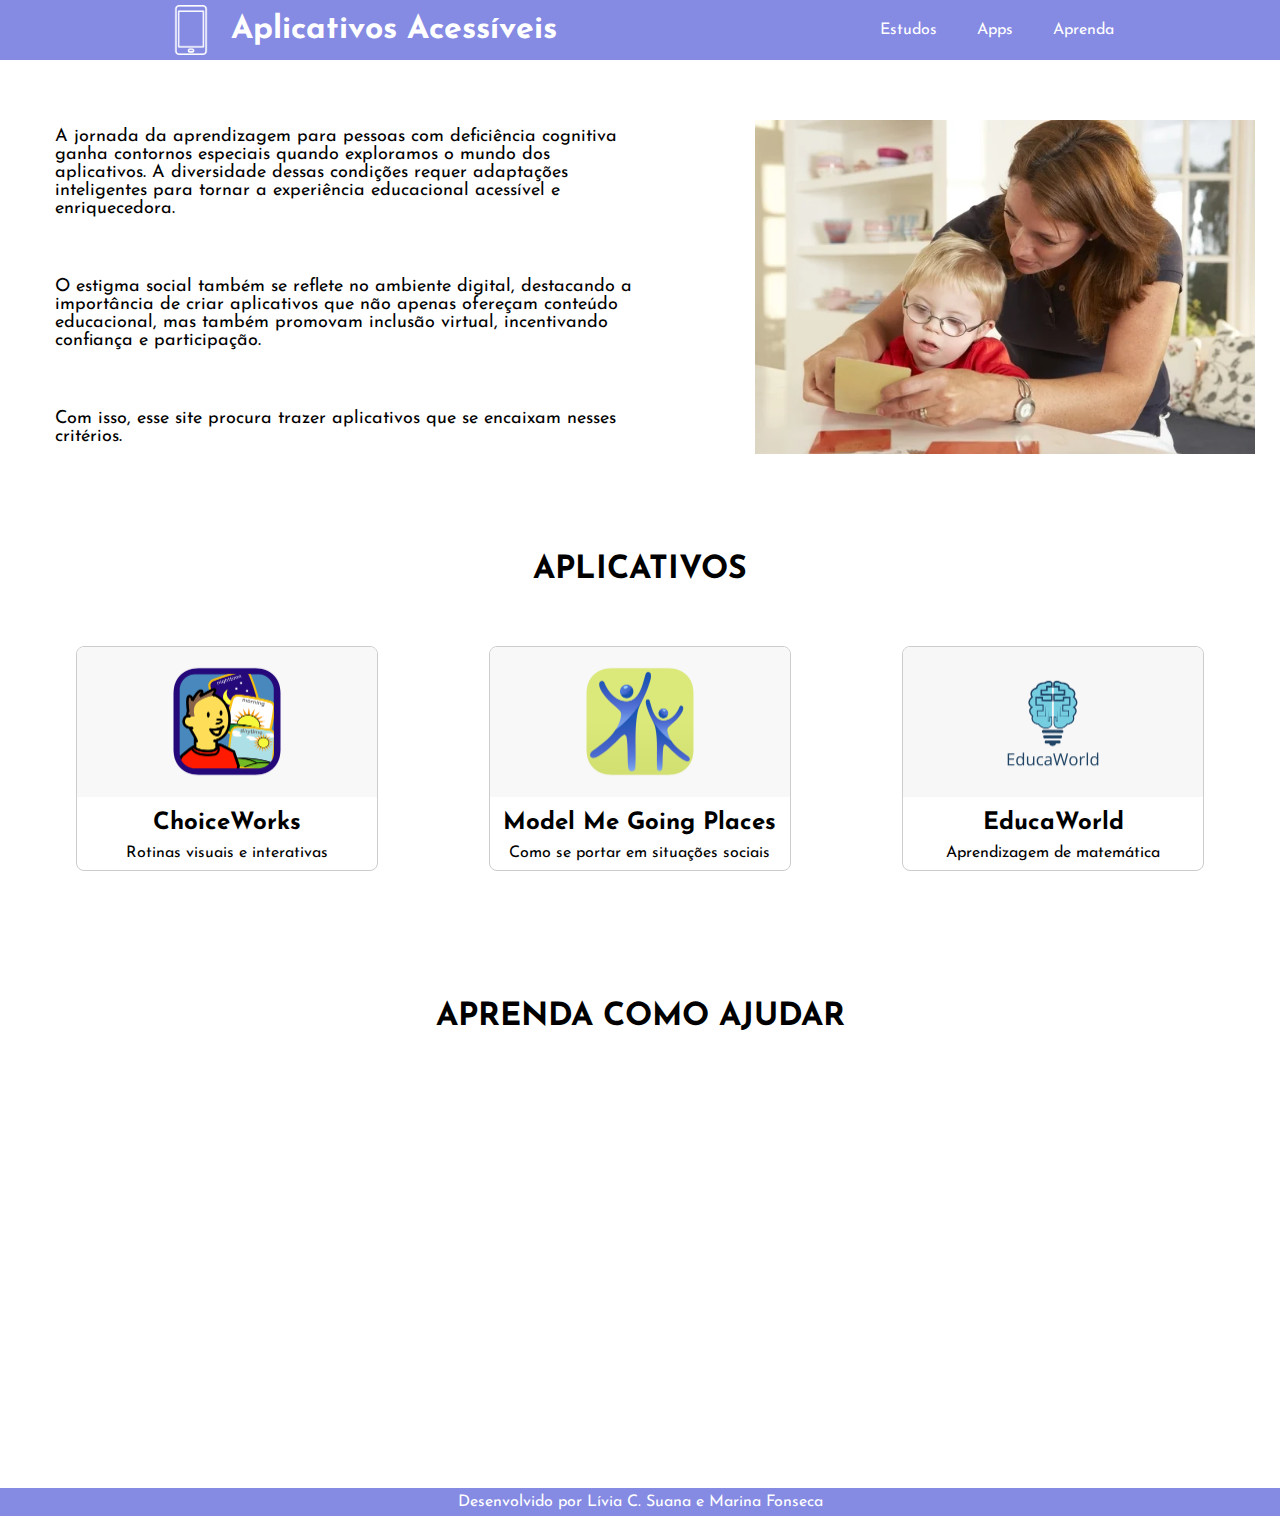
<file: index.html>
<!DOCTYPE html>
<html lang="pt-br">
<head>
    <meta charset="UTF-8">
    <meta name="viewport" content="width=device-width, initial-scale=1.0">
    <link rel="stylesheet" href="style.css">
    <link rel="shortcut icon" href="assets/celular.png" type="image/x-icon">
    <title>Aplicativos Acessíveis</title>
</head>
<header>
<div class="logoT">
    <img class="logo" src="./celular.png"><h1> Aplicativos Acessíveis </h1>
</div>

        <nav>
            <ul>
                <li><a href="#resumo">Estudos</a></li>
                <li><a href="#aplicativos">Apps</a></li>
                <li><a href="#aprenda">Aprenda</a></li>
            </ul>
        </nav>
</header>

<body>
<center>
    <div id="resumo">
        <div class="text">

        <p> A jornada da aprendizagem para pessoas com deficiência cognitiva ganha contornos especiais quando exploramos o mundo dos aplicativos. 
            A diversidade dessas condições requer adaptações inteligentes para tornar a experiência educacional acessível e enriquecedora.
        </p>

        <p>
            O estigma social também se reflete no ambiente digital, destacando a importância de criar aplicativos que não apenas ofereçam conteúdo educacional, 
            mas também promovam inclusão virtual, incentivando confiança e participação.
        </p>

        <p>
            Com isso, esse site procura trazer aplicativos que se encaixam nesses critérios.
        </p> 
    
    </div>
         <img class="img" src="./deficiencia-intelectual.webp" alt="">
    </div>
</center>
    <div id="aplicativos">

        <h1> APLICATIVOS </h1>

    <div class="appsCards">
        <a href="choice.html">
        <div class="card">
            <img src="./logoChoice.png" alt="Imagem 1">
            <h2>ChoiceWorks</h2>
            <p>Rotinas visuais e interativas</p>
          </div>
        </a>
        <a href="model.html">
        <div class="card">
            <img src="./logoModel.png" alt="Imagem 2">
            <h2>Model Me Going Places </h2>
            <p>Como se portar em situações sociais</p>
          </div>
        </a>
        <a href="educa.html">
        <div class="card">
            <img src="./logoEduca.png" alt="Imagem 3">
            <h2>EducaWorld</h2>
            <p>Aprendizagem de matemática</p>
          </div>
        </a>
    </div>
    </div>

    <div id="aprenda">
        <h1>APRENDA COMO AJUDAR</h1>
        <div class="videos">
            

            <iframe width="560" height="315" src="https://www.youtube.com/embed/oe_AZ_i1gx4?si=rZws8nEjv9FwVhfX" title="YouTube video player" frameborder="0" allow="accelerometer; autoplay; clipboard-write; encrypted-media; gyroscope; picture-in-picture; web-share" allowfullscreen></iframe>
        
            <iframe width="560" height="315" src="https://www.youtube.com/embed/0O4g5mBFAGw?si=q0X-h1hTiTns0DHV" title="YouTube video player" frameborder="0" allow="accelerometer; autoplay; clipboard-write; encrypted-media; gyroscope; picture-in-picture; web-share" allowfullscreen></iframe>
        </div>
    </div>
    
</body>


<footer> Desenvolvido por Lívia C. Suana e Marina Fonseca</footer>
</html>
</file>
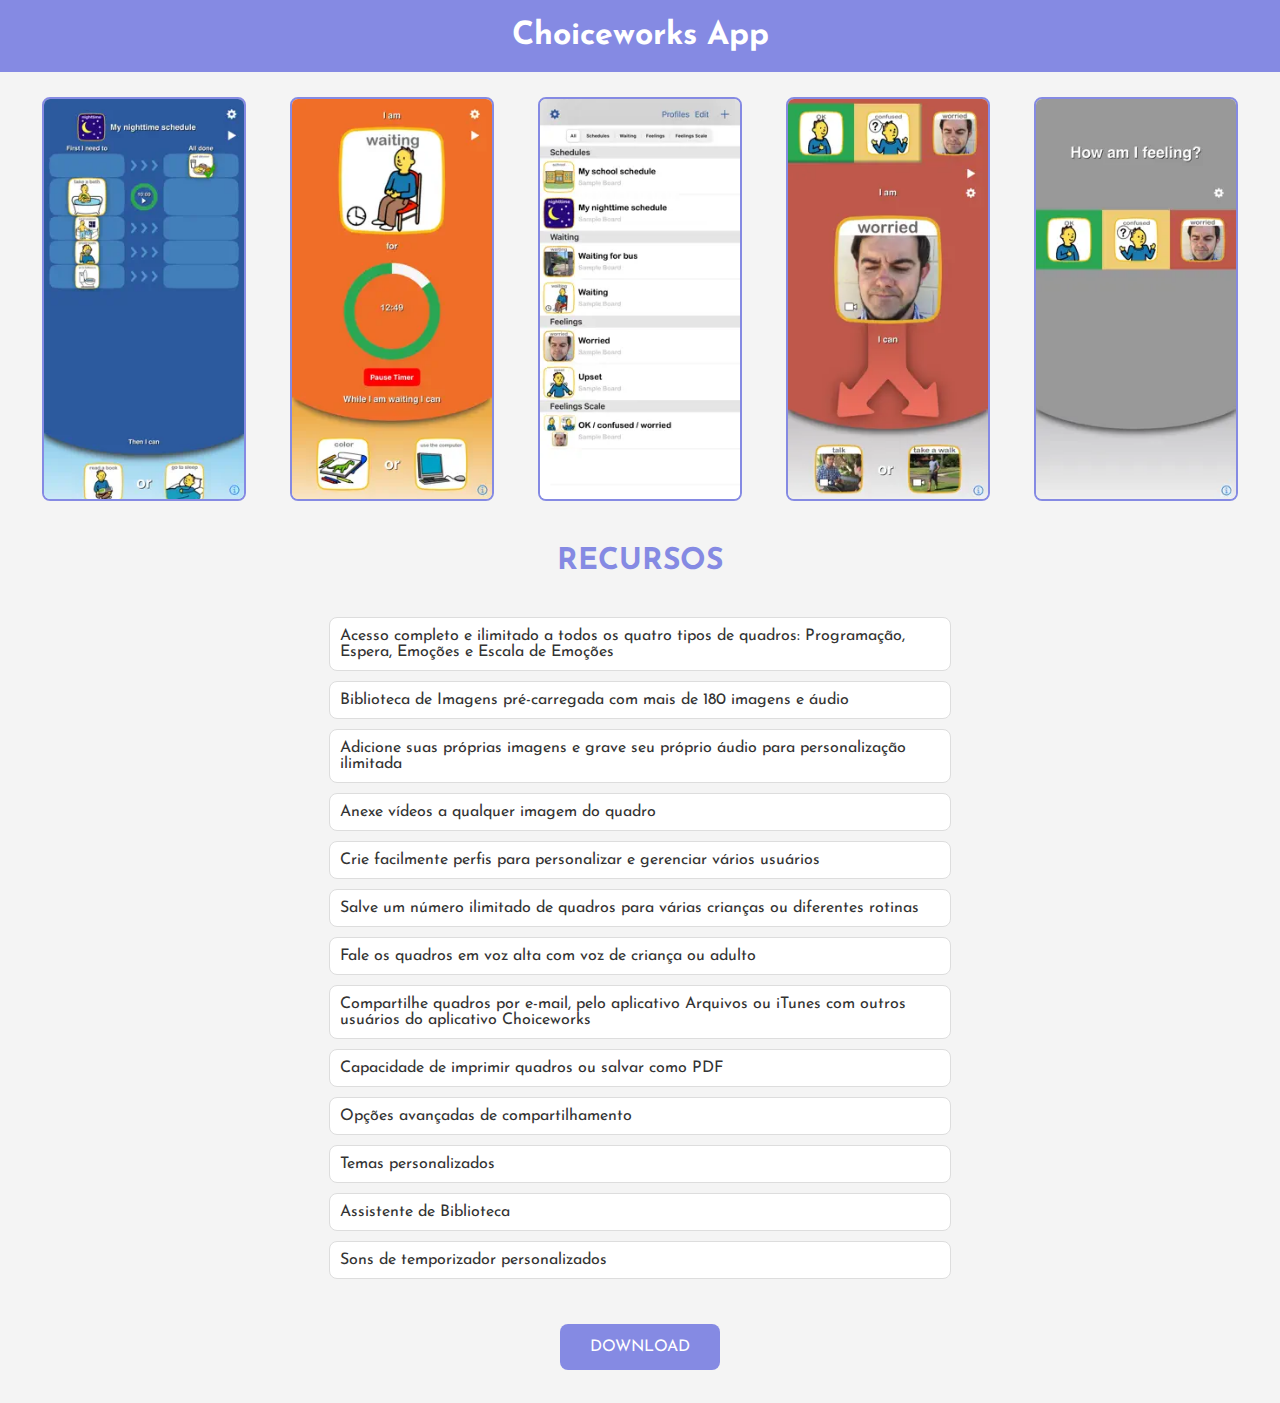
<file: choice.html>
<!DOCTYPE html>
<html lang="en">
<head>
    <meta charset="UTF-8">
    <meta name="viewport" content="width=device-width, initial-scale=1.0">
    <link rel="stylesheet" href="styleC.css">
    <title>ChoiceWorks</title>
</head>
<header>
    <h1>Choiceworks App</h1>
  </header>
<body>

      
        <div id="gallery">
          <img src="./img1C.jpg" alt="Screenshot 1">
          <img src="./img2C.webp" alt="Screenshot 2">
          <img src="./img3C.webp" alt="Screenshot 3">
          <img src="./img4C.webp" alt="Screenshot 4">
          <img src="./img5C.webp" alt="Screenshot 5">
        </div>
      
        <div id="app-features">
           <center> <h2>RECURSOS</h2></center>
            <ul>
                <li class="feature-box">Acesso completo e ilimitado a todos os quatro tipos de quadros: Programação, Espera, Emoções e Escala de Emoções</li>
                <li class="feature-box">Biblioteca de Imagens pré-carregada com mais de 180 imagens e áudio</li>
                <li class="feature-box">Adicione suas próprias imagens e grave seu próprio áudio para personalização ilimitada</li>
                <li class="feature-box">Anexe vídeos a qualquer imagem do quadro</li>
                <li class="feature-box">Crie facilmente perfis para personalizar e gerenciar vários usuários</li>
                <li class="feature-box">Salve um número ilimitado de quadros para várias crianças ou diferentes rotinas</li>
                <li class="feature-box">Fale os quadros em voz alta com voz de criança ou adulto</li>
                <li class="feature-box">Compartilhe quadros por e-mail, pelo aplicativo Arquivos ou iTunes com outros usuários do aplicativo Choiceworks</li>
                <li class="feature-box">Capacidade de imprimir quadros ou salvar como PDF</li>
                <li class="feature-box">Opções avançadas de compartilhamento</li>
                <li class="feature-box">Temas personalizados</li>
                <li class="feature-box">Assistente de Biblioteca</li>
                <li class="feature-box">Sons de temporizador personalizados</li>
            </ul>
          </div>

        
        <center>  <a id="download-button" href="https://apps.apple.com/us/app/choiceworks/id486210964" target="_blank">DOWNLOAD</a></center>
        <br><br><br>

          <script>
            document.getElementById('show-more').addEventListener('click', function() {
              document.getElementById('app-features').classList.toggle('expanded');
              this.innerHTML = this.innerHTML === 'Mostrar Mais' ? 'Mostrar Menos' : 'Mostrar Mais';
            });
          </script>
      
        
</body>
</html>
</file>
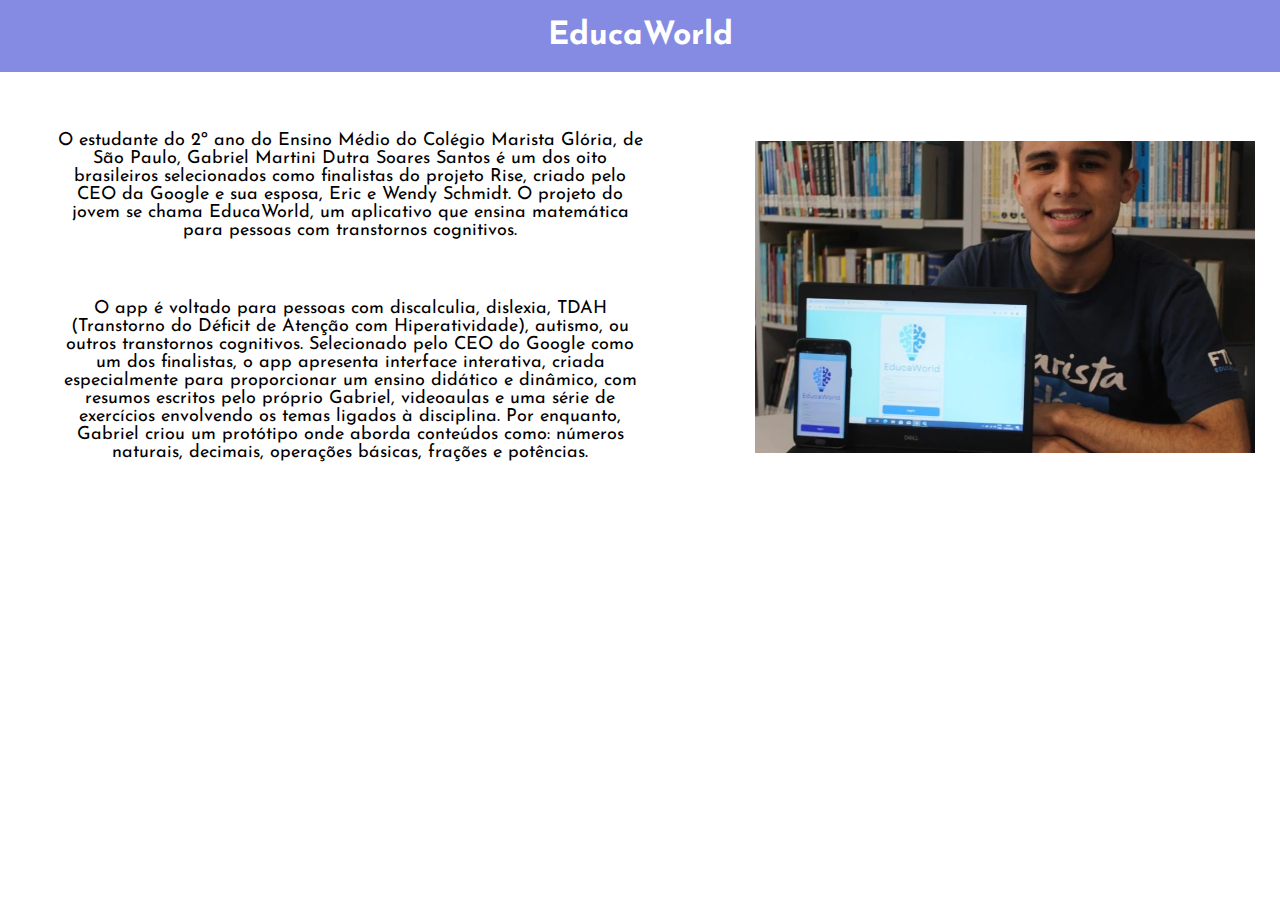
<file: educa.html>
<!DOCTYPE html>
<html lang="en">
<head>
    <meta charset="UTF-8">
    <meta name="viewport" content="width=device-width, initial-scale=1.0">
    <link rel="stylesheet" href="styleE.css">
    <title>EducaWorld</title>
</head>
<header>
    <h1>EducaWorld</h1>
  </header>
<body>

      <center>
    <div id="resumo">
        <div class="text">

        <p> O estudante do 2º ano do Ensino Médio do Colégio Marista Glória, de São Paulo, Gabriel Martini Dutra Soares Santos é um dos oito brasileiros selecionados como finalistas do projeto Rise, criado pelo CEO da Google e sua esposa, Eric e Wendy Schmidt. O projeto do jovem se chama EducaWorld, um aplicativo que ensina matemática para pessoas com transtornos cognitivos. 
        </p>

        <p>
            O app é voltado para pessoas com discalculia, dislexia, TDAH (Transtorno do Déficit de Atenção com Hiperatividade), autismo, ou outros transtornos cognitivos. Selecionado pelo CEO do Google como um dos finalistas, o app apresenta interface interativa, criada especialmente para proporcionar um ensino didático e dinâmico, com resumos escritos pelo próprio Gabriel, videoaulas e uma série de exercícios envolvendo os temas ligados à disciplina. Por enquanto, Gabriel criou um protótipo onde aborda conteúdos como: números naturais, decimais, operações básicas, frações e potências.

        </p>

        
    
    </div>
         <img class="img" src="./educa-world-ap.webp" alt="">
    </div>
</center>
        
</body>
</html>
</file>
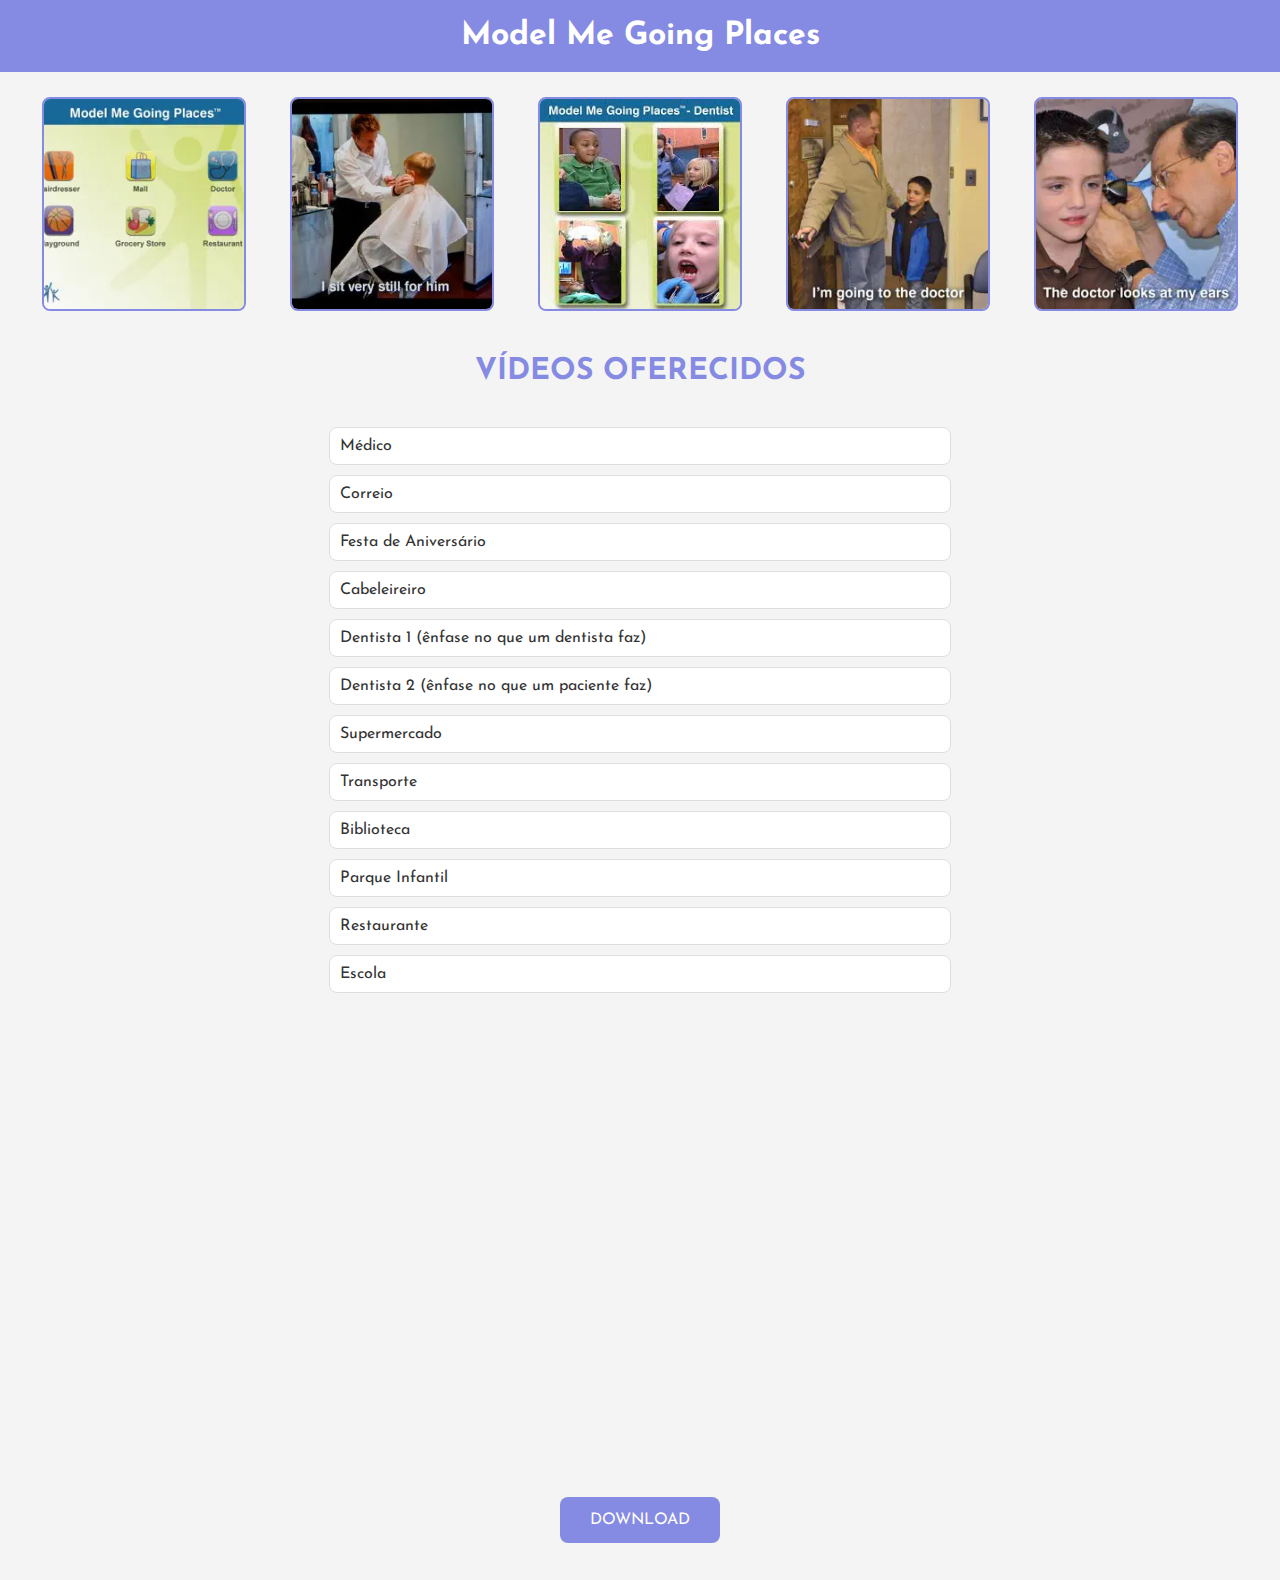
<file: model.html>
<!DOCTYPE html>
<html lang="en">
<head>
    <meta charset="UTF-8">
    <meta name="viewport" content="width=device-width, initial-scale=1.0">
    <link rel="stylesheet" href="styleM.css">
    <title>Model Me Going Places</title>
</head>
<header>
    <h1>Model Me Going Places</h1>
  </header>
<body>

      
        <div id="gallery">
          <img src="./img3M.webp" alt="Screenshot 1">
          <img src="./img2M.webp" alt="Screenshot 2">
          <img src="./img1M.jpeg" alt="Screenshot 3">
          <img src="./img4M.webp" alt="Screenshot 4">
          <img src="./img5M.webp" alt="Screenshot 5">
        </div>
      
        <div id="app-features">
           <center> <h2>VÍDEOS OFERECIDOS</h2></center>
           
           <ul>
             <li class="feature-box">Médico</li>
             <li class="feature-box">Correio</li>
             <li class="feature-box">Festa de Aniversário</li>
             <li class="feature-box">Cabeleireiro</li>
             <li class="feature-box">Dentista 1 (ênfase no que um dentista faz)</li>
             <li class="feature-box">Dentista 2 (ênfase no que um paciente faz)</li>
             <li class="feature-box">Supermercado</li>
             <li class="feature-box">Transporte</li>
             <li class="feature-box">Biblioteca</li>
             <li class="feature-box">Parque Infantil</li>
             <li class="feature-box">Restaurante</li>
             <li class="feature-box">Escola</li>
           </ul>
          
      <br><br>
           <center><iframe width="500" height="375" src="https://www.youtube.com/embed/R-FR3vCXN60" title="Model Me Going Places™" frameborder="0" allow="accelerometer; autoplay; clipboard-write; encrypted-media; gyroscope; picture-in-picture; web-share" allowfullscreen></iframe>
           </center>

           <br><br><br>
           <center> <a id="download-button" href="https://apps.apple.com/us/app/model-me-going-places-2/id375669988?uo=4" target="_blank">DOWNLOAD</a></center>
        
           <br><br></body>
</html>
</file>
<file: style.css>
@import url('https://fonts.googleapis.com/css2?family=Anonymous+Pro:wght@400;700&family=Josefin+Sans:wght@200;400&family=Pixelify+Sans&display=swap');

*{
    padding: 0;
    margin: 0;
    font-family: 'Josefin Sans', sans-serif;
}


.logoT{
    display: flex;
    align-items: center;
}

header{
    display: flex;
    flex-direction: row;
    padding: 5px;
    background-color: #858AE3;
    height: max-content;
    justify-content: space-around;
    align-items: center;
    color: #fff;
}

.logo{
    width: 50px;
    margin-right: 15px;
}

ul{
    display: flex;
    flex-direction: row;
    column-gap: 40px;
    
}

li{
    list-style: none;
}

header a{
    text-decoration: none;
    color: #ffffff;
}

body{
    display: flex;
    flex-direction: column;
    justify-content: center;

}

#resumo{
    display: flex;
    align-items: center;
    width: 1200px;
    justify-content: space-between;
    margin: 60px 10px 0 40px;
    font-size: 18px;
    text-align: left;
}



.text{
    display: flex;
    flex-direction: column;
    row-gap: 60px;
    width: 590px;
    
}

.img{
    width: 500px;
    padding: 0%;
}



#aplicativos {
    margin-top: 100px;
    display: flex;
    flex-direction: column;
    text-align: center;
}

#aplicativos > h1{
    margin-bottom: 30px;
}

.appsCards > a{
    text-decoration: none;
    color: #000000;
}

.appsCards{
    display: flex;   
    justify-content: space-around;
    padding: 20px;
}


.card {
    border: 1px solid #ccc;
    border-radius: 8px;
    overflow: hidden;
    margin: 10px;
    width: 300px;
    height: 223px;
    text-align: center;
    cursor: pointer;
}

.card:hover {
    border: 2px solid #ccc;
    width: 310px;
    height: 225px;
    
}

.card img {
    width: 100%;
    height: 150px;
    object-fit: cover;
}

.card h2 {
    margin: 10px 0;
}

#aprenda {
    margin-top: 100px;
    display: flex;
    flex-direction: column;
    text-align: center;
}

#aprenda > h1{
    margin-bottom: 50px;
}

.videos{
    display: flex;   
    justify-content: space-around;
    padding: 20px;
}

footer{
    display: flex;
    margin-top: 50px;
    height: 20px;
    background-color: #858AE3;
    color: #fff;
    justify-content: center;  
    align-items: center;  
    padding: 4px;
}
</file>
<file: styleC.css>
@import url('https://fonts.googleapis.com/css2?family=Anonymous+Pro:wght@400;700&family=Josefin+Sans:wght@200;400&family=Pixelify+Sans&display=swap');

*{
    font-family: 'Josefin Sans', sans-serif;
    margin: 0;
    padding: 0;
}

  header {
    background-color: #858AE3;
    color: #fff;
    padding: 20px;
    text-align: center;
  }

  #gallery {
    display: flex;
    flex-wrap: wrap;
    justify-content: space-around;
    margin: 20px;
  }

  #gallery img {
    width: 200px;
    height: 400px;
    object-fit: cover;
    border: 2px solid #858AE3;
    border-radius: 8px;
    margin: 5px;
  }

 

  body {
    margin: 0;
    padding: 0;
    background-color: #f4f4f4;
    color: #333;
    text-align: center;
  }



  h2 {
    color: #858AE3;
    margin-top: 40px;
    margin-bottom: 40px;
    font-size: 30px;
  }

 
  #download-button {
    margin: 20px auto;
    width: 90px;
    padding: 15px 30px;
    background-color: #858AE3;
    color: #fff;
    text-decoration: none;
    font-size: 16px;
    border-radius: 8px;
    text-align: center;
    transition: background-color 0.3s ease-in-out;
  }

  #download-button:hover {
    background-color: #6e72c4;
  }

  #app-features {
    margin: 20px;
    text-align: left;
  }

  .feature-box {
    background-color: #fff;
    border: 1px solid #ddd;
    border-radius: 8px;
    padding: 10px;
    margin-bottom: 10px;
  }

  ul {
    list-style: none;
    padding: 0;
    display: flex;
    flex-wrap: wrap;
    justify-content: space-around;
    margin-bottom: 50px;
  }

  li {
    flex-basis: calc(50% - 20px); /* 50% width with margin */
  }
</file>
<file: styleE.css>
@import url('https://fonts.googleapis.com/css2?family=Anonymous+Pro:wght@400;700&family=Josefin+Sans:wght@200;400&family=Pixelify+Sans&display=swap');
 

*{
    font-family: 'Josefin Sans', sans-serif;
    margin: 0;
    padding: 0;
}

  header {
    background-color: #858AE3;
    color: #fff;
    padding: 20px;
    text-align: center;
  }

  body{
    display: flex;
    flex-direction: column;
    justify-content: center;

}

#resumo{
    display: flex;
    align-items: center;
    width: 1200px;
    justify-content: space-between;
    margin: 60px 10px 0 40px;
    font-size: 18px;
}



.text{
    display: flex;
    flex-direction: column;
    row-gap: 60px;
    width: 590px;
    
}

.img{
    width: 500px;
    padding: 0%;
}
</file>
<file: styleM.css>
@import url('https://fonts.googleapis.com/css2?family=Anonymous+Pro:wght@400;700&family=Josefin+Sans:wght@200;400&family=Pixelify+Sans&display=swap');

*{
    font-family: 'Josefin Sans', sans-serif;
    margin: 0;
    padding: 0;
}

  header {
    background-color: #858AE3;
    color: #fff;
    padding: 20px;
    text-align: center;
  }

  #gallery {
    display: flex;
    justify-content: space-around;
    margin: 20px;
  }

  #gallery img {
    width: 200px;
    height: 210px;
    object-fit: cover;
    border: 2px solid #858AE3;
    border-radius: 8px;
    margin: 5px;
  }

 

  body {
    margin: 0;
    padding: 0;
    background-color: #f4f4f4;
    color: #333;
    text-align: center;
  }



  h2 {
    color: #858AE3;
    margin-top: 40px;
    margin-bottom: 40px;
    font-size: 30px;
  }

 
  #download-button {
    margin: 20px auto;
    width: 90px;
    padding: 15px 30px;
    background-color: #858AE3;
    color: #fff;
    text-decoration: none;
    font-size: 16px;
    border-radius: 8px;
    text-align: center;
    transition: background-color 0.3s ease-in-out;
  }

  #download-button:hover {
    background-color: #6e72c4;
  }

  #app-features {
    margin: 20px;
    text-align: left;
  }

  .feature-box {
    background-color: #fff;
    border: 1px solid #ddd;
    border-radius: 8px;
    padding: 10px;
    margin-bottom: 10px;
  }

  ul {
    list-style: none;
    padding: 0;
    display: flex;
    flex-wrap: wrap;
    justify-content: space-around;
    margin-bottom: 50px;
  }

  li {
    flex-basis: calc(50% - 20px); /* 50% width with margin */
  }
</file>
